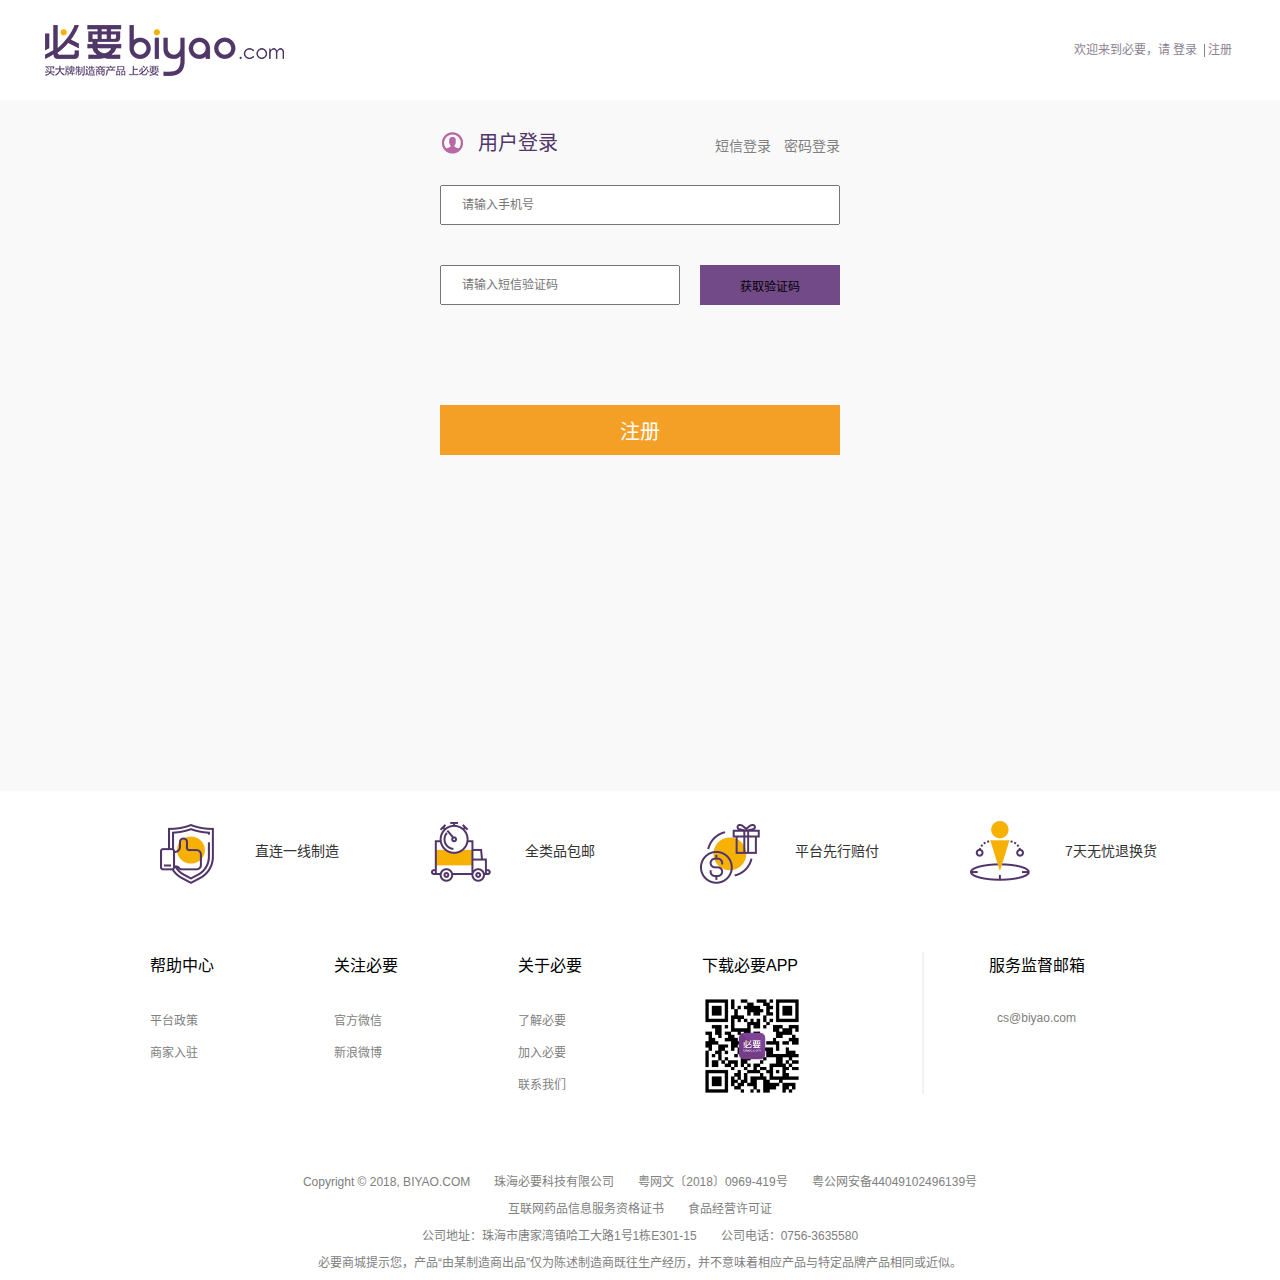
<file: html/login.html>
<!DOCTYPE html>
<html lang="zh-CN">
  <head>
    <meta charset="utf-8">
    <meta http-equiv="X-UA-Compatible" content="IE=edge">
    <meta name="viewport" content="width=device-width, initial-scale=1">
    
    <title>登录</title>

    
    <link rel="stylesheet" href="../css/headerAndFooter.css">
    <link rel="stylesheet" href="../css/login.css">
  </head>
  <body>
    <div class="wrap">
    	<header></header>
    	<div class="main">
			<form  id="form-horizontal" >
				<div class="textLogin">
					<div class="form_title">
						<div class="g-left">
							<i></i>
							<span>用户登录</span>	
						</div>
						<div class="g-right">
							<a href="javascript:void(0)">短信登录</a>
							<a href="javascript:void(0)">密码登录</a>
						</div>
					</div>
					<div class="form-group">
						<div>
							<input type="text" id="iphone" placeholder="请输入手机号">
							<span></span>
						</div>
						
						<div>
							<input type="text" placeholder="请输入短信验证码" id="iphoneCode">
							<button id="iphoneBtn" class=" btn-primary">获取验证码</button>
							<span></span>
						</div>
						<button id="btn">注册</button>
					</div>
				</div>
				<div class="passwordLogin"  style="display: none;">
					<div class="form_title">
						<div class="g-left">
							<i></i>
							<span>用户登录</span>	
						</div>
						<div class="g-right">
							<a href="javascript:void(0)">短信登录</a>
							<a href="javascript:void(0)">密码登录</a>
						</div>
					</div>
					<div class="form-group">
						<div>
							<input type="text" id="iphone" placeholder="请输入手机号">
							<span></span>
						</div>
						
						 <div>
							<input type="text" id="password"
							placeholder="请输入6-32位登录密码">
							<span></span>
						</div>
	
						<div class="againAutoLogin_box">
							<p class="g-left">
								<input type="checkbox" id="againAutoLogin">
								<label for="againAutoLogin">下次自动登录</label>
							</p>
							<p class="g-right">
								<a>忘记密码</a>
							</p>
						</div> 
						
						<button id="btn">登录</button>

					</div>
				</div>
			</form>
    	</div>
    	<footer></footer>
    </div>







    <script src="/lib/jquery/jquery-3.3.1.js"></script>
    
    <script src="/js/login.js"></script>
    
  </body>
</html>
</file>
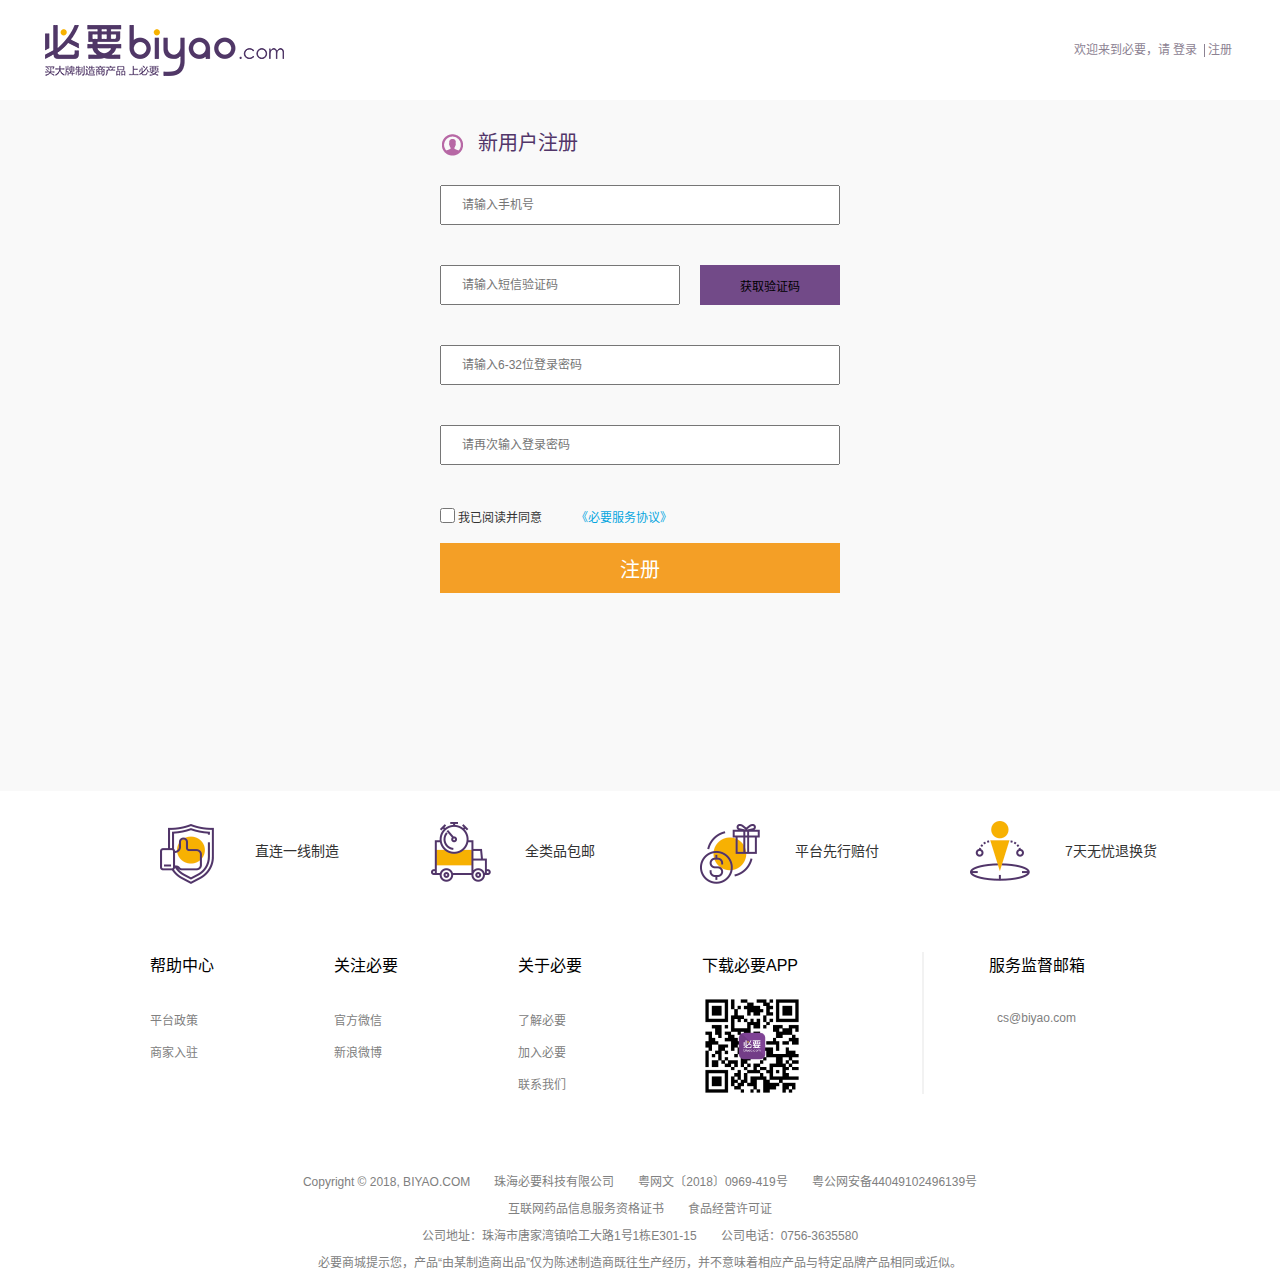
<file: html/register.html>
<!DOCTYPE html>
<html lang="zh-CN">
  <head>
    <meta charset="utf-8">
   
    
    <title>注册</title>

   
    <link rel="stylesheet" href="../css/headerAndFooter.css">
    <link rel="stylesheet" href="../css/register.css">
  </head>
  <body>
    <div class="wrap">
    	<header>
    	</header>
    	<div class="main">

			<form  id="form-horizontal" action="/php/insertUsers.php">
				<div class="form_title">
					<i></i>
					<span>新用户注册</span>
				</div>
				<div class="form-group">
					<div>
						<input type="text" id="iphone" name="iphone" placeholder="请输入手机号">
						<span></span>
						<p style="position: absolute;font-size: 16px" id="iphoneIsExist"></p>
					</div>
					
					<div>
						<input type="text" placeholder="请输入短信验证码" id="iphoneCode">
						<button id="iphoneBtn" class=" btn-primary">获取验证码</button>
						<span></span>
					</div>

					<div>
						<input type="text" id="password" name="password" 
						placeholder="请输入6-32位登录密码">
						<span></span>
					</div>

					<div>
						<input type="text" id="passwordAgain" placeholder="请再次输入登录密码">
						<span></span>
					</div>

					<div>
						<p>
							<input type="checkbox" id="checkbox">
							<label for="checkbox">我已阅读并同意</label>
						</p>
						
						<a href="#">《必要服务协议》</a>
					</div>
					
					<button id="btn">注册</button>

				</div>
			</form>
    	</div>
    	<footer></footer>
    </div>







    <script src="/lib/jquery/jquery-3.3.1.js"></script>
   	<script src="/lib/jquery-plugins/jquery.cookie.js"></script>
    <script src="/js/register.js"></script>
    
  </body>
</html>
</file>
<file: css/headerAndFooter.css>
@charset "UTF-8";
html, body, div, span, applet, object, iframe, h1, h2, h3, h4, h5, h6, p, blockquote, pre, a, abbr, acronym, address, big, cite, code, del, dfn, em, font, img, ins, kbd, q, s, samp, small, strike,
strong, sub, sup, tt, var, b, u, i, center, dl, dt, dd, ol, ul, li, fieldset, form, label, legend, table, caption, tbody,
tfoot, thead, tr, th, td, textarea, input {
  margin: 0;
  padding: 0; }

address, cite, dfn, em, var, i {
  font-style: normal; }

body {
  font: 12px "Microsoft YaHei","微软雅黑","宋体",Arial,Helvetica,sans-serif;
  text-align: left;
  background-color: #fff;
  color: #333;
  margin: 0;
  box-sizing: border-box; }

table {
  border-collapse: collapse;
  border-spacing: 0; }

h1, h2, h3, h4, h5, h6, th {
  font-size: 100%;
  font-weight: normal; }

button, input, select, textarea {
  font-size: 100%; }

fieldset, img {
  border: 0; }

a {
  text-decoration: none;
  color: #ccc;
  outline: 0; }

ul, ol {
  list-style: none; }

.g-left {
  float: left; }

.g-right {
  float: right; }

.g-color {
  color: #ccc; }

.g_wrap {
  margin: 0 auto;
  width: 1080px; }

.g_orange {
  background: orange !important; }

.wrap {
  width: 100%;
  background: white; }

/*公共样式结束*/
/*复用头部样式*/
header {
  width: 1190px;
  height: 100px;
  margin: 0 auto; }
  header .logo {
    line-height: 100px; }
    header .logo img {
      vertical-align: middle; }
  header p {
    color: #8c8292;
    line-height: 100px; }
    header p a {
      width: 27px;
      display: inline-block;
      color: #8c8292; }
    header p i {
      display: inline-block;
      width: 1px;
      height: 13px;
      background: #8c8292;
      vertical-align: middle; }

.footer_wrap {
  background: white; }

.footer .service ul > li {
  width: 270px;
  line-height: 120px;
  float: left;
  padding-left: 50px;
  box-sizing: border-box; }
  .footer .service ul > li img {
    vertical-align: middle; }
  .footer .service ul > li span {
    margin-left: 25px;
    font-size: 14px;
    color: #333; }
.footer .footer_main {
  padding-top: 40px;
  padding-left: 50px;
  overflow: hidden; }
  .footer .footer_main div {
    float: left;
    margin-right: 120px; }
    .footer .footer_main div p {
      font-size: 16px;
      color: black;
      margin-bottom: 35px; }
    .footer .footer_main div span {
      display: block;
      margin-bottom: 15px;
      color: #808080; }
    .footer .footer_main div img {
      margin-top: -15px;
      width: 100px;
      height: 100px; }
  .footer .footer_main div:last-child {
    text-align: center;
    width: 225px;
    margin: 0;
    height: 142px;
    border-left: 2px solid #f2f2f2; }
.footer .copyright {
  text-align: center;
  padding-top: 65px; }
  .footer .copyright p {
    margin-bottom: 10px;
    color: #808080; }
    .footer .copyright p span {
      margin: 0 12px; }

/*# sourceMappingURL=headerAndFooter.css.map */
</file>
<file: css/login.css>
@charset "UTF-8";
.main {
  height: 666px;
  background: #f9f9f9;
  padding-top: 25px; }
  .main #form-horizontal .textLogin {
    width: 400px;
    margin: 0 auto; }
    .main #form-horizontal .textLogin .form_title {
      height: 40px; }
      .main #form-horizontal .textLogin .form_title div:first-child i {
        display: inline-block;
        width: 25px;
        height: 25px;
        margin-right: 10px;
        vertical-align: middle;
        margin-top: -4px;
        background: url(../img/jinling.png) no-repeat;
        background-position: 0 -521px; }
      .main #form-horizontal .textLogin .form_title div:first-child span {
        font-size: 20px;
        color: #523669;
        position: relative;
        top: 2px; }
      .main #form-horizontal .textLogin .form_title div:last-child {
        padding-top: 10px; }
        .main #form-horizontal .textLogin .form_title div:last-child a {
          font-size: 14px;
          color: #808080;
          margin-left: 10px; }
    .main #form-horizontal .textLogin .form-group div {
      margin: 20px auto;
      float: left;
      width: 400px;
      position: relative; }
      .main #form-horizontal .textLogin .form-group div input {
        box-sizing: border-box;
        width: 400px;
        height: 40px;
        padding-left: 20px; }
      .main #form-horizontal .textLogin .form-group div span {
        color: red;
        position: absolute;
        top: 12px;
        left: 405px;
        width: 100px; }
    .main #form-horizontal .textLogin .form-group #iphoneCode {
      width: 240px;
      float: left; }
    .main #form-horizontal .textLogin .form-group #iphoneBtn {
      float: right;
      width: 140px;
      height: 40px;
      background: #724a88;
      border: 0; }
    .main #form-horizontal .textLogin .form-group #btn {
      margin-top: 80px;
      width: 400px;
      height: 50px;
      border: 0;
      outline: none;
      background: #f49f26;
      color: white;
      font-size: 20px; }
  .main #form-horizontal .passwordLogin {
    width: 400px;
    margin: 0 auto; }
    .main #form-horizontal .passwordLogin .form_title {
      height: 40px; }
      .main #form-horizontal .passwordLogin .form_title div:first-child i {
        display: inline-block;
        width: 25px;
        height: 25px;
        margin-right: 10px;
        vertical-align: middle;
        margin-top: -4px;
        background: url(../img/jinling.png) no-repeat;
        background-position: 0 -521px; }
      .main #form-horizontal .passwordLogin .form_title div:first-child span {
        font-size: 20px;
        color: #523669;
        position: relative;
        top: 2px; }
      .main #form-horizontal .passwordLogin .form_title div:last-child {
        padding-top: 10px; }
        .main #form-horizontal .passwordLogin .form_title div:last-child a {
          font-size: 14px;
          color: #808080;
          margin-left: 10px; }
    .main #form-horizontal .passwordLogin .form-group div {
      margin: 20px auto;
      float: left;
      width: 400px;
      height: 40px;
      position: relative; }
      .main #form-horizontal .passwordLogin .form-group div input {
        box-sizing: border-box;
        width: 400px;
        height: 40px;
        padding-left: 20px; }
      .main #form-horizontal .passwordLogin .form-group div span {
        color: red;
        position: absolute;
        top: 12px;
        left: 405px;
        width: 100px; }
    .main #form-horizontal .passwordLogin .form-group #iphoneCode {
      width: 240px;
      float: left; }
    .main #form-horizontal .passwordLogin .form-group #iphoneBtn {
      float: right;
      width: 140px;
      height: 40px;
      background: #724a88;
      border: 0; }
    .main #form-horizontal .passwordLogin .form-group #btn {
      /*margin-top: 68px;*/
      /*不同*/
      width: 400px;
      height: 50px;
      border: 0;
      outline: none;
      background: #f49f26;
      color: white;
      font-size: 20px; }
    .main #form-horizontal .passwordLogin .form-group :nth-child(3) {
      line-height: 40px; }
      .main #form-horizontal .passwordLogin .form-group :nth-child(3) p input {
        width: 15px;
        height: 15px;
        vertical-align: middle; }
      .main #form-horizontal .passwordLogin .form-group :nth-child(3) p label {
        color: #8a8a8a;
        margin-left: 5px; }
      .main #form-horizontal .passwordLogin .form-group :nth-child(3) p a {
        /*cursor: pointer;*/ }

.logo + p :nth-child(2) {
  cursor: default; }

/*# sourceMappingURL=login.css.map */
</file>
<file: css/register.css>
.main {
  height: 666px;
  background: #f9f9f9;
  padding-top: 25px; }
  .main #form-horizontal {
    width: 400px;
    margin: 0 auto; }
    .main #form-horizontal .form_title {
      height: 40px; }
      .main #form-horizontal .form_title i {
        display: inline-block;
        width: 25px;
        height: 25px;
        margin-right: 10px;
        vertical-align: middle;
        background: url(../img/jinling.png) no-repeat;
        background-position: 0 -521px; }
      .main #form-horizontal .form_title span {
        font-size: 20px;
        color: #523669;
        position: relative;
        top: 2px; }
    .main #form-horizontal .form-group {
      /*div:last-child{
      	background: red;
      }*/ }
      .main #form-horizontal .form-group div {
        margin: 20px auto;
        float: left;
        width: 400px;
        position: relative; }
        .main #form-horizontal .form-group div input {
          box-sizing: border-box;
          width: 400px;
          height: 40px;
          padding-left: 20px; }
        .main #form-horizontal .form-group div span {
          color: red;
          position: absolute;
          top: 12px;
          left: 405px;
          width: 100px; }
      .main #form-horizontal .form-group #iphoneCode {
        width: 240px;
        float: left; }
      .main #form-horizontal .form-group #iphoneBtn {
        float: right;
        width: 140px;
        height: 40px;
        background: #724a88;
        /*outline: none;*/
        border: 0; }
      .main #form-horizontal .form-group #checkbox {
        vertical-align: middle;
        width: 15px;
        height: 15px; }
      .main #form-horizontal .form-group p {
        display: inline-block; }
        .main #form-horizontal .form-group p label {
          position: relative;
          top: 3px; }
      .main #form-horizontal .form-group a {
        position: relative;
        left: 30px;
        top: 3px;
        color: #07a6df; }
      .main #form-horizontal .form-group #btn {
        width: 400px;
        height: 50px;
        border: 0;
        outline: none;
        background: #f49f26;
        color: white;
        font-size: 20px; }

.logo + p :last-child {
  cursor: default; }

/*# sourceMappingURL=register.css.map */
</file>
